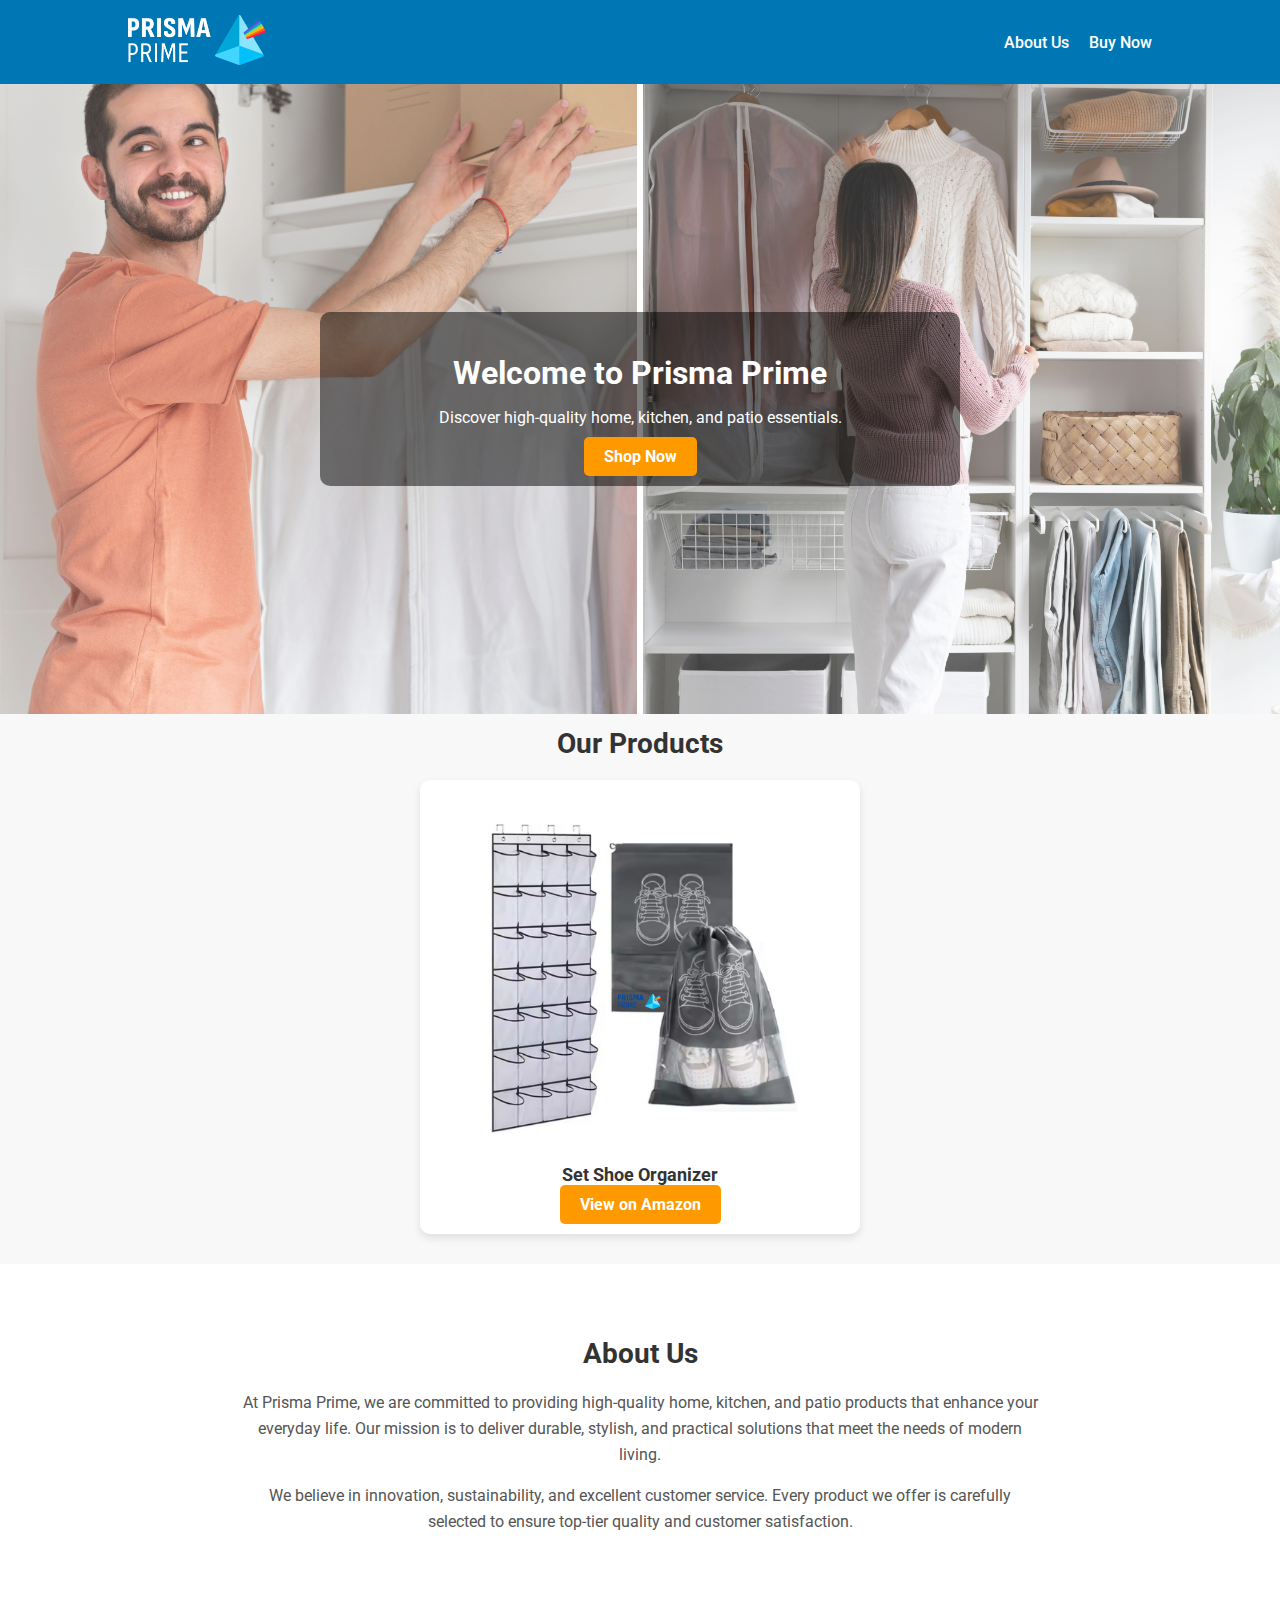
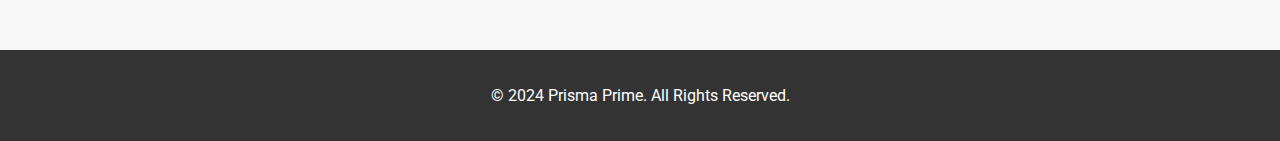
<file: index.html>
<!DOCTYPE html>
<html lang="en">
<head>
    <meta charset="UTF-8">
    <meta name="viewport" content="width=device-width, initial-scale=1.0">
    <title>Prisma Prime</title>
    <link rel="stylesheet" href="styles.css">
    <link rel="preconnect" href="https://fonts.googleapis.com">
    <link rel="preconnect" href="https://fonts.gstatic.com" crossorigin>
    <link href="https://fonts.googleapis.com/css2?family=Roboto:wght@300;400;700&display=swap" rel="stylesheet">
</head>
<body>
    <header>
        <nav class="navbar">
            <div class="logo">
                <img src="logo.png" alt="Prisma Prime Logo">
            </div>
            <ul class="nav-links">
                <li><a href="#about">About Us</a></li>
                <li><a href="#products">Buy Now</a></li>
            </ul>
        </nav>
    </header>
    
    <section class="hero">
        <img src="hero.png" alt="Hero Image">
        <div class="hero-content">
            <h1>Welcome to Prisma Prime</h1>
            <p>Discover high-quality home, kitchen, and patio essentials.</p>
            <a href="#products" class="btn">Shop Now</a>
        </div>
    </section>
    
    <section id="products" class="products">
        <h2>Our Products</h2>
        <div class="product">
            <img src="product.png" alt="Product 1">
            <p>Set Shoe Organizer</p>
            <a href="https://www.amazon.com/dp/B0DKB2WZS8" class="btn" target="_blank">View on Amazon</a>
        </div>
    </section>

    <section id="about" class="about">
        <div class="about-content">
            <h2>About Us</h2>
            <p>At Prisma Prime, we are committed to providing high-quality home, kitchen, and patio products that enhance your everyday life. Our mission is to deliver durable, stylish, and practical solutions that meet the needs of modern living.</p>
            <p>We believe in innovation, sustainability, and excellent customer service. Every product we offer is carefully selected to ensure top-tier quality and customer satisfaction.</p>
        </div>
    </section>
    
    <footer>
        <p>&copy; 2024 Prisma Prime. All Rights Reserved.</p>
    </footer>
</body>
</html>
</file>
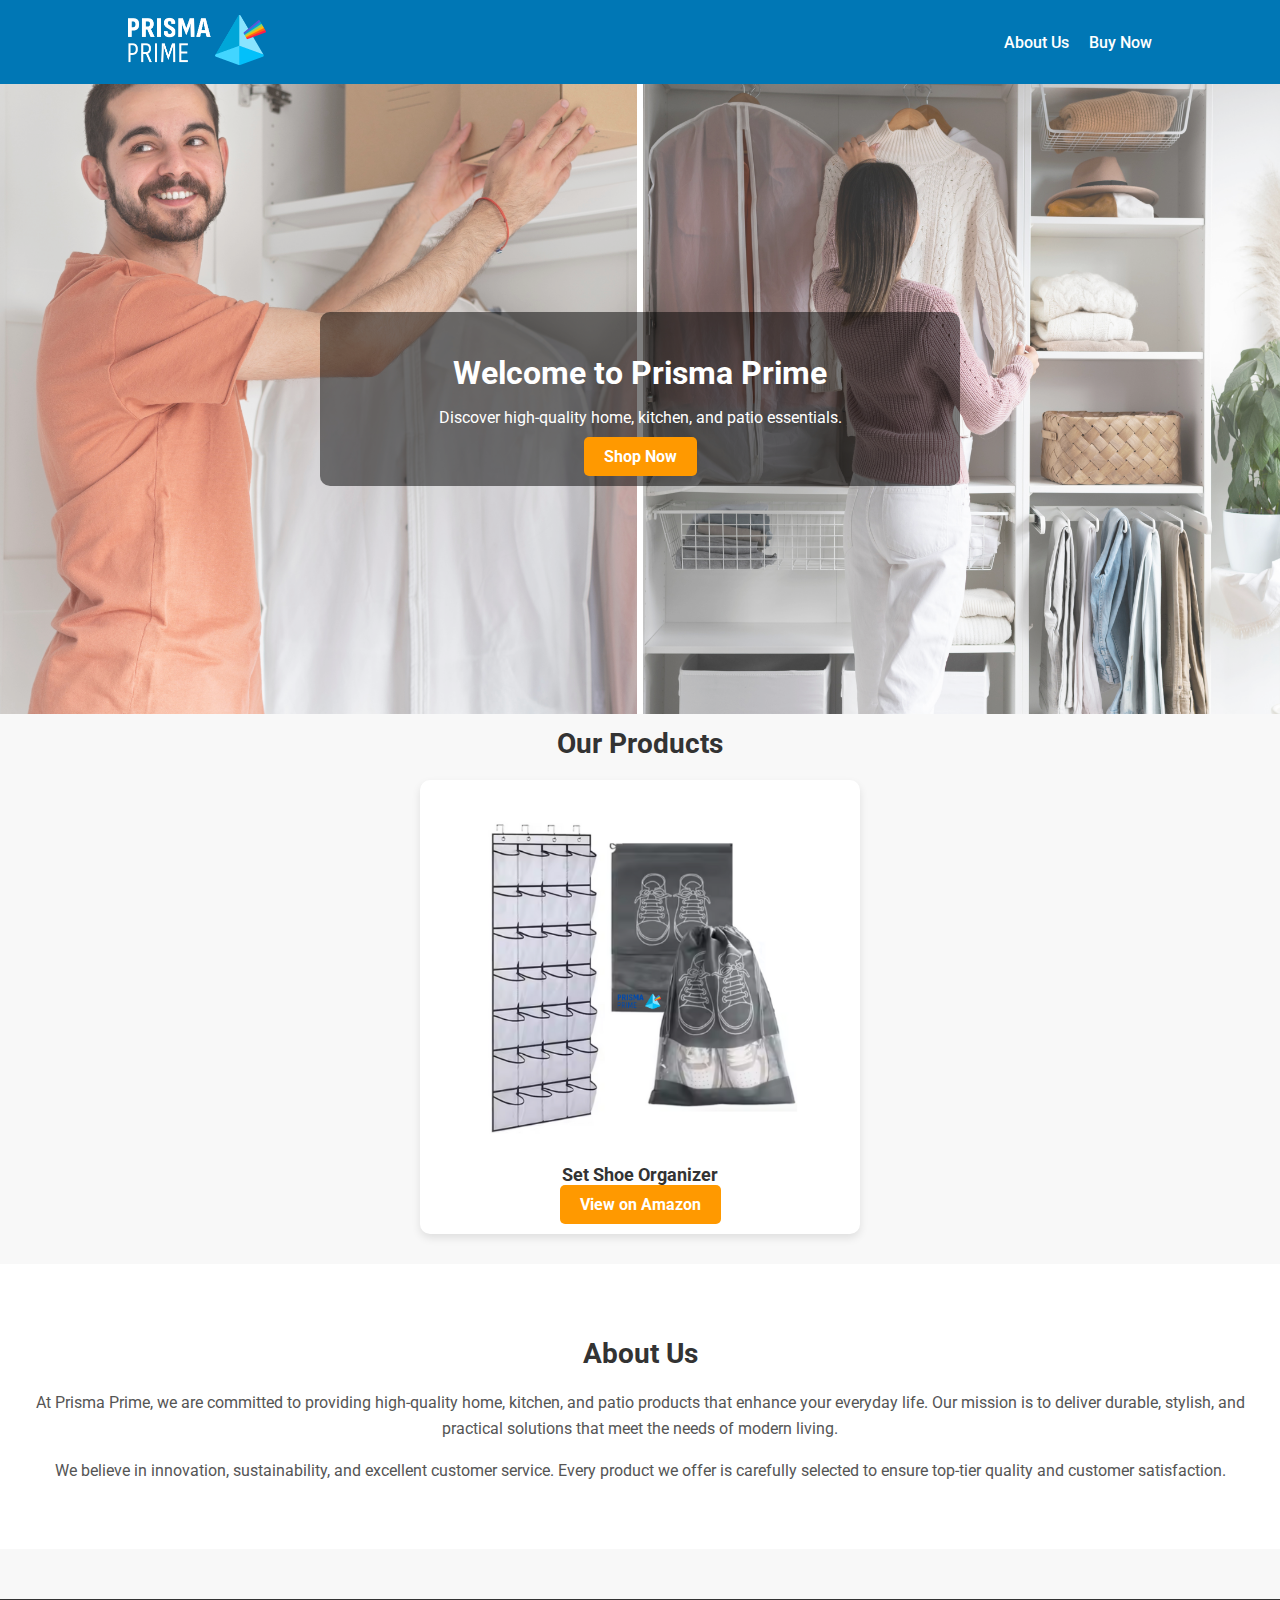
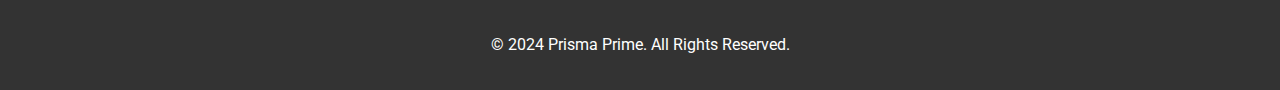
<file: webpage.html>
<!DOCTYPE html>
<html lang="en">
<head>
    <meta charset="UTF-8">
    <meta name="viewport" content="width=device-width, initial-scale=1.0">
    <title>Prisma Prime</title>
    <link rel="stylesheet" href="styles.css">
    <link rel="preconnect" href="https://fonts.googleapis.com">
    <link rel="preconnect" href="https://fonts.gstatic.com" crossorigin>
    <link href="https://fonts.googleapis.com/css2?family=Roboto:wght@300;400;700&display=swap" rel="stylesheet">
</head>
<body>
    <header>
        <nav class="navbar">
            <div class="logo">
                <img src="logo.png" alt="Prisma Prime Logo">
            </div>
            <ul class="nav-links">
                <li><a href="#about">About Us</a></li>
                <li><a href="#products">Buy Now</a></li>
            </ul>
        </nav>
    </header>
    
    <section class="hero">
        <div class="hero-overlay"></div>
        <img src="hero.png" alt="Hero Image" class="hero-img">
        <div class="hero-content">
            <h1>Welcome to Prisma Prime</h1>
            <p>Discover high-quality home, kitchen, and patio essentials.</p>
            <a href="#products" class="btn">Shop Now</a>
        </div>
    </section>
    
    <section id="products" class="products">
        <div class="container">
            <h2>Our Products</h2>
            <div class="product">
                <img src="product.png" alt="Product 1">
                <p>Set Shoe Organizer</p>
                <a href="https://www.amazon.com/dp/B0DKB2WZS8" class="btn" target="_blank">View on Amazon</a>
            </div>
        </div>
    </section>

    <section id="about" class="about">
        <div class="container">
            <h2>About Us</h2>
            <p>At Prisma Prime, we are committed to providing high-quality home, kitchen, and patio products that enhance your everyday life. Our mission is to deliver durable, stylish, and practical solutions that meet the needs of modern living.</p>
            <p>We believe in innovation, sustainability, and excellent customer service. Every product we offer is carefully selected to ensure top-tier quality and customer satisfaction.</p>
        </div>
    </section>
    
    <footer>
        <div class="container">
            <p>&copy; 2024 Prisma Prime. All Rights Reserved.</p>
        </div>
    </footer>
</body>
</html>
</file>
<file: styles.css>
/* General Styles */
body {
    font-family: 'Roboto', sans-serif;
    margin: 0;
    padding: 0;
    background: #f8f8f8;
    color: #333;
    text-align: center;
    overflow-x: hidden; /* Evita el desbordamiento horizontal */
}

/* Navbar */
.navbar {
    display: flex;
    justify-content: space-between;
    align-items: center;
    padding: 15px 10%;
    background: #0077B5;
    width: 100%;
    box-sizing: border-box;
}

.navbar .logo img {
    height: 50px;
}

.nav-links {
    list-style: none;
    display: flex;
    gap: 20px;
}

.nav-links li {
    display: inline;
}

.nav-links a {
    text-decoration: none;
    color: white;
    font-weight: 500;
}

.nav-links a:hover {
    color: #ff9900;
}

/* Hero Section */
.hero {
    position: relative;
    width: 100%;
    height: 70vh; /* Ajuste para mejorar visibilidad */
    display: flex;
    flex-direction: column;
    justify-content: center;
    align-items: center;
    overflow: hidden;
    text-align: center;
    padding: 20px;
    box-sizing: border-box;
}

.hero img {
    width: 100%;
    height: 100%;
    object-fit: cover;
    position: absolute;
    top: 0;
    left: 0;
    z-index: -1;
}

.hero-content {
    position: relative;
    z-index: 1;
    background: rgba(0, 0, 0, 0.5);
    padding: 20px;
    border-radius: 10px;
    text-align: center;
    width: 90%;
    max-width: 600px;
    color: white;
}

.hero-content h1 {
    font-size: 32px;
    margin-bottom: 10px;
}

.hero-content p {
    font-size: 16px;
    margin-bottom: 20px;
}

.btn {
    background: #ff9900;
    color: white;
    padding: 10px 20px;
    text-decoration: none;
    border-radius: 5px;
    font-weight: bold;
}

.btn:hover {
    background: #cc7a00;
}

/* Responsive Hero Section */
@media (max-width: 768px) {
    .hero {
        height: 60vh; /* Ajuste para móviles */
        padding: 10px;
    }
    .hero img {
        height: auto;
        max-height: 350px;
    }
    .hero-content {
        width: 95%;
        padding: 15px;
    }
    .hero-content h1 {
        font-size: 24px;
    }
    .hero-content p {
        font-size: 14px;
    }
}

/* Products Section */
.products {
    text-align: center;
    padding: 30px 20px;
    margin-top: -40px; /* Ajuste del margen para reducir espacio entre hero y productos */
    box-sizing: border-box;
}

.products h2 {
    font-size: 28px;
    margin-bottom: 20px;
}

.product {
    background: white;
    padding: 20px;
    border-radius: 10px;
    box-shadow: 0 4px 8px rgba(0, 0, 0, 0.1);
    max-width: 400px;
    margin: 0 auto;
    text-align: center;
}

.product img {
    width: 100%;
    max-width: 350px;
    border-radius: 10px;
}

.product p {
    font-size: 18px;
    margin: 10px 0;
    font-weight: bold;
}

/* About Us Section */
.about {
    background: white;
    padding: 50px 20px;
    text-align: center;
}

.about-content {
    max-width: 800px;
    margin: 0 auto;
}

.about h2 {
    font-size: 28px;
    margin-bottom: 20px;
}

.about p {
    font-size: 16px;
    line-height: 1.6;
    color: #555;
}

/* Responsive About Us Section */
@media (max-width: 768px) {
    .about {
        padding: 30px 15px;
    }
    .about-content {
        width: 95%;
    }
    .about h2 {
        font-size: 24px;
    }
    .about p {
        font-size: 14px;
    }
}

/* Footer */
footer {
    text-align: center;
    padding: 20px;
    background: #333;
    color: white;
    margin-top: 50px;
}
</file>
